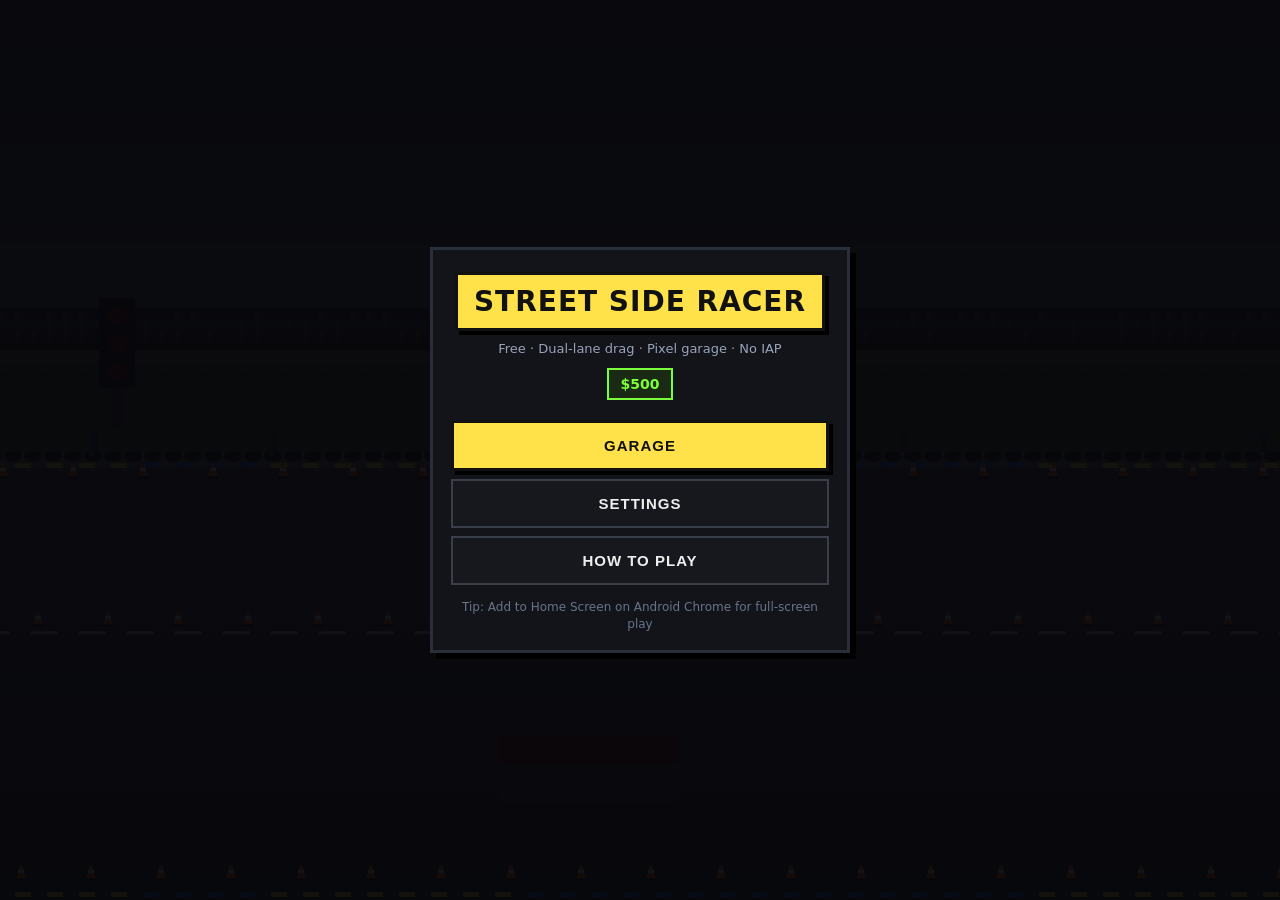
<file: index.html>
<!DOCTYPE html>
<html lang="en">
<head>
  <meta charset="UTF-8" />
  <meta name="viewport" content="width=device-width, initial-scale=1, maximum-scale=1, user-scalable=no, viewport-fit=cover" />
  <meta name="apple-mobile-web-app-capable" content="yes" />
  <meta name="apple-mobile-web-app-status-bar-style" content="black-translucent" />
  <meta name="mobile-web-app-capable" content="yes" />
  <meta name="screen-orientation" content="portrait" />
  <meta name="theme-color" content="#0a0a0c" />
  <link rel="manifest" href="manifest.json" />
  <link rel="icon" href="icons/icon-192.png" />
  <link rel="apple-touch-icon" href="icons/icon-192.png" />
  <title>Street Side Racer</title>
  <link rel="stylesheet" href="css/style.css?v=9" />
</head>
<body>
  <div id="rotate-gate" class="rotate-gate soft-prompt hidden" aria-live="polite">
    <div class="rotate-card pixel-panel">
      <div class="rotate-icon" aria-hidden="true">📱</div>
      <div class="pixel-banner">HOLD VERTICAL</div>
      <p>This game plays <b>vertical</b>. Flip the phone upright — or tap GOT IT to continue in landscape.</p>
      <button type="button" id="btn-rotate-dismiss" class="primary">GOT IT</button>
    </div>
  </div>
  <div id="app">
    <canvas id="game" width="720" height="1280"></canvas>
    <div id="fps-counter" class="fps-counter hidden">-- FPS</div>

    <!-- HUD overlay — PCR/Apex-like: bottom pedals, tach + shifts, nitro left -->
    <div id="hud" class="hidden">
      <button id="btn-pause" class="hud-btn pause" aria-label="Pause">❚❚</button>
      <div id="timer" class="timer">0.00</div>

      <div id="race-gap" class="race-gap" aria-live="polite">
        <div class="gap-row you"><span class="gap-tag">YOU</span><span id="gap-you-et">—.——</span><span id="gap-you-mph">0</span></div>
        <div class="gap-meter"><div id="gap-bar" class="gap-bar"></div><span id="gap-delta">EVEN</span></div>
        <div class="gap-row rival"><span class="gap-tag">RIVAL</span><span id="gap-rival-et">—.——</span><span id="gap-rival-mph">0</span></div>
      </div>

      <button id="btn-nitro" class="nitro" aria-label="Nitrous">
        <svg viewBox="0 0 64 64" class="nitro-icon" aria-hidden="true">
          <ellipse cx="32" cy="38" rx="14" ry="18" fill="none" stroke="currentColor" stroke-width="3"/>
          <rect x="26" y="12" width="12" height="10" rx="2" fill="none" stroke="currentColor" stroke-width="3"/>
          <path d="M22 28h20" stroke="currentColor" stroke-width="3"/>
        </svg>
        <span>NOS</span>
        <svg class="nitro-ring" viewBox="0 0 100 100">
          <circle cx="50" cy="50" r="44" pathLength="100" />
        </svg>
      </button>

      <!-- Bottom control bar -->
      <div class="hud-bottom">
        <button id="btn-brake" class="pedal pedal-brake" aria-label="Brake"><span class="pedal-grid"></span><span class="pedal-lab">BRAKE</span></button>
        <button id="btn-throttle" class="pedal pedal-gas" aria-label="Throttle"><span class="pedal-grid"></span><span class="pedal-lab">GAS</span></button>

        <div class="tach-cluster">
          <button id="btn-down" class="shift shift-minus" aria-label="Downshift">−</button>
          <div id="tach" class="tach">
            <canvas id="tach-canvas" width="280" height="280"></canvas>
            <div class="tach-readout">
              <div id="gear-label">1<span>ST</span></div>
              <div id="speed-label">0<span>MPH</span></div>
            </div>
          </div>
          <button id="btn-up" class="shift shift-plus" aria-label="Upshift">+</button>
        </div>
      </div>

      <div id="banner" class="banner"></div>
    </div>

    <!-- Main menu -->
    <div id="menu" class="overlay">
      <div class="menu-card pixel-panel">
        <div class="pixel-banner title-banner">STREET SIDE RACER</div>
        <p class="tagline">Free · Dual-lane drag · Pixel garage · No IAP</p>
        <div class="cash-pill" id="menu-cash">$0</div>
        <button id="btn-garage" class="primary">GARAGE</button>
        <button id="btn-settings" class="ghost">SETTINGS</button>
        <button id="btn-howto" class="ghost">HOW TO PLAY</button>
        <p class="hint">Tip: Add to Home Screen on Android Chrome for full-screen play</p>
      </div>
    </div>

    <!-- Settings -->
    <div id="settings" class="overlay hidden">
      <div class="menu-card settings-card pixel-panel">
        <div class="pixel-banner">SETTINGS</div>
        <p class="tagline">100% free · Graphics &amp; audio · Persists on this device</p>

        <div class="settings-section">
          <div class="settings-label">GRAPHICS PRESET</div>
          <div class="preset-row" id="gfx-presets">
            <button type="button" data-preset="Low" class="preset-btn">LOW</button>
            <button type="button" data-preset="Medium" class="preset-btn">MED</button>
            <button type="button" data-preset="High" class="preset-btn active">HIGH</button>
            <button type="button" data-preset="Ultra" class="preset-btn">ULTRA</button>
          </div>
        </div>

        <div class="settings-section">
          <div class="settings-label">RESOLUTION SCALE</div>
          <div class="preset-row" id="res-presets">
            <button type="button" data-res="720" class="preset-btn">720</button>
            <button type="button" data-res="1080" class="preset-btn active">1080</button>
            <button type="button" data-res="1440" class="preset-btn">1440</button>
            <button type="button" data-res="2160" class="preset-btn">4K</button>
          </div>
          <p class="settings-hint">Backing store height; clamped to screen × device pixel ratio</p>
        </div>

        <div class="settings-section toggles">
          <label class="toggle-row"><input type="checkbox" id="opt-smoke" checked /> Tire smoke</label>
          <label class="toggle-row"><input type="checkbox" id="opt-blur" checked /> Motion blur</label>
          <label class="toggle-row"><input type="checkbox" id="opt-reflect" checked /> Road reflections</label>
          <label class="toggle-row"><input type="checkbox" id="opt-crowd" checked /> Crowd / detail density</label>
          <label class="toggle-row"><input type="checkbox" id="opt-fps" /> Show FPS counter</label>
        </div>

        <div class="settings-section">
          <div class="settings-label">AUDIO</div>
          <label class="toggle-row"><input type="checkbox" id="opt-mute" /> Mute</label>
          <label class="slider-row">Master <input type="range" id="vol-master" min="0" max="100" value="75" /></label>
          <label class="slider-row">Engine <input type="range" id="vol-engine" min="0" max="100" value="70" /></label>
          <label class="slider-row">SFX <input type="range" id="vol-sfx" min="0" max="100" value="70" /></label>
          <label class="toggle-row"><input type="checkbox" id="opt-crowd-bed" checked /> Crowd bed (low)</label>
        </div>

        <button id="btn-settings-back" class="primary">DONE</button>
      </div>
    </div>

    <!-- Garage — car grid + class filter + dyno -->
    <div id="garage" class="overlay hidden">
      <div class="garage-shell">
        <header class="garage-top">
          <button id="btn-garage-back" class="ghost slim">← MENU</button>
          <div class="pixel-banner garage-banner">SHOW OFF YOUR GARAGE</div>
          <div class="cash-pill" id="garage-cash">$0</div>
        </header>

        <div class="garage-main">
          <aside class="class-filter" id="class-filter" aria-label="Class filter">
            <button type="button" class="class-chip active" data-class="ALL">★</button>
            <button type="button" class="class-chip" data-class="E">E</button>
            <button type="button" class="class-chip" data-class="D">D</button>
            <button type="button" class="class-chip" data-class="C">C</button>
            <button type="button" class="class-chip" data-class="B">B</button>
            <button type="button" class="class-chip" data-class="A">A</button>
            <button type="button" class="class-chip" data-class="S">S</button>
          </aside>

          <div class="garage-center">
            <div class="car-grid" id="car-grid"></div>

            <div class="garage-detail">
              <div class="garage-preview">
                <canvas id="garage-canvas" width="720" height="280"></canvas>
                <div class="car-meta">
                  <div id="garage-car-name">Dodge Charger</div>
                  <div id="garage-car-stats" class="car-stats-line"></div>
                  <div id="garage-class-tag" class="class-tag"><span class="cls">D</span><span class="rtg">200</span></div>
                </div>
              </div>

              <div class="dyno-panel pixel-panel">
                <div class="pixel-banner dyno-banner">PERFECT YOUR TUNE</div>
                <canvas id="dyno-canvas" width="560" height="240"></canvas>
                <div class="dyno-legend"><span class="lg-power">POWER</span><span class="lg-torque">TORQUE</span></div>
              </div>
            </div>

            <div class="garage-tabs">
              <button class="tab active" data-tab="eng">ENGINE</button>
              <button class="tab" data-tab="perf">PERFORMANCE</button>
              <button class="tab" data-tab="cos">COSMETICS</button>
            </div>

            <div id="panel-eng" class="upgrade-panel"></div>
            <div id="panel-perf" class="upgrade-panel hidden"></div>
            <div id="panel-cos" class="upgrade-panel hidden"></div>
          </div>
        </div>

        <footer class="garage-foot">
          <button id="btn-garage-race" class="primary">START RACE</button>
        </footer>
      </div>
    </div>

    <!-- How to -->
    <div id="howto" class="overlay hidden">
      <div class="menu-card pixel-panel">
        <div class="pixel-banner">HOW TO PLAY</div>
        <ul class="howto-list">
          <li>Open <b>GARAGE</b> — pick a car (Charger is default) — all free</li>
          <li>Filter by class <b>E–S</b>, check rating tags, tune on the <b>dyno</b></li>
          <li>Choose a <b>factory engine</b>, then stack earnable performance &amp; cosmetics</li>
          <li><b>1v1 dual-lane</b> — you and the AI race side-by-side for the full ¼-mile</li>
          <li>Watch the Christmas tree — go on <b style="color:#7CFF3A">GREEN</b> (hold <b>BRAKE</b> to stay staged)</li>
          <li>Hold <b>GAS</b> · tap <b>+ / −</b> near the tach · hold <b>NOS</b> for boost</li>
          <li>Upshift in the <b style="color:#7CFF3A">green</b> tach zone for best ET</li>
          <li>Too much torque vs tire grip = <b>wheelspin</b> — mass, aero &amp; weight transfer matter</li>
          <li>Play in <b>portrait</b> (tall) — landscape also works</li>
          <li>Win races to earn cash — no ads, no IAP, ever</li>
        </ul>
        <button id="btn-howto-back" class="primary">GOT IT</button>
      </div>
    </div>

    <!-- Pause -->
    <div id="pause" class="overlay hidden">
      <div class="menu-card pixel-panel">
        <div class="pixel-banner">PAUSED</div>
        <button id="btn-resume" class="primary">RESUME</button>
        <button id="btn-pause-settings" class="ghost">SETTINGS</button>
        <button id="btn-quit" class="ghost">QUIT TO MENU</button>
      </div>
    </div>

    <!-- Result -->
    <div id="result" class="overlay hidden">
      <div class="menu-card pixel-panel">
        <div class="pixel-banner" id="result-banner">RESULT</div>
        <h2 id="result-title" class="sr-only">YOU WIN!</h2>
        <p id="result-stats" class="stats"></p>
        <p id="result-payout" class="payout"></p>
        <button id="btn-again" class="primary">RACE AGAIN</button>
        <button id="btn-result-garage" class="ghost">GARAGE</button>
        <button id="btn-menu" class="ghost">MAIN MENU</button>
      </div>
    </div>
  </div>

  <script src="js/cars.js?v=9"></script>
  <script src="js/cars-draw.js?v=9"></script>
  <script src="js/audio.js?v=9"></script>
  <script src="js/game.js?v=9"></script>
</body>
</html>
</file>
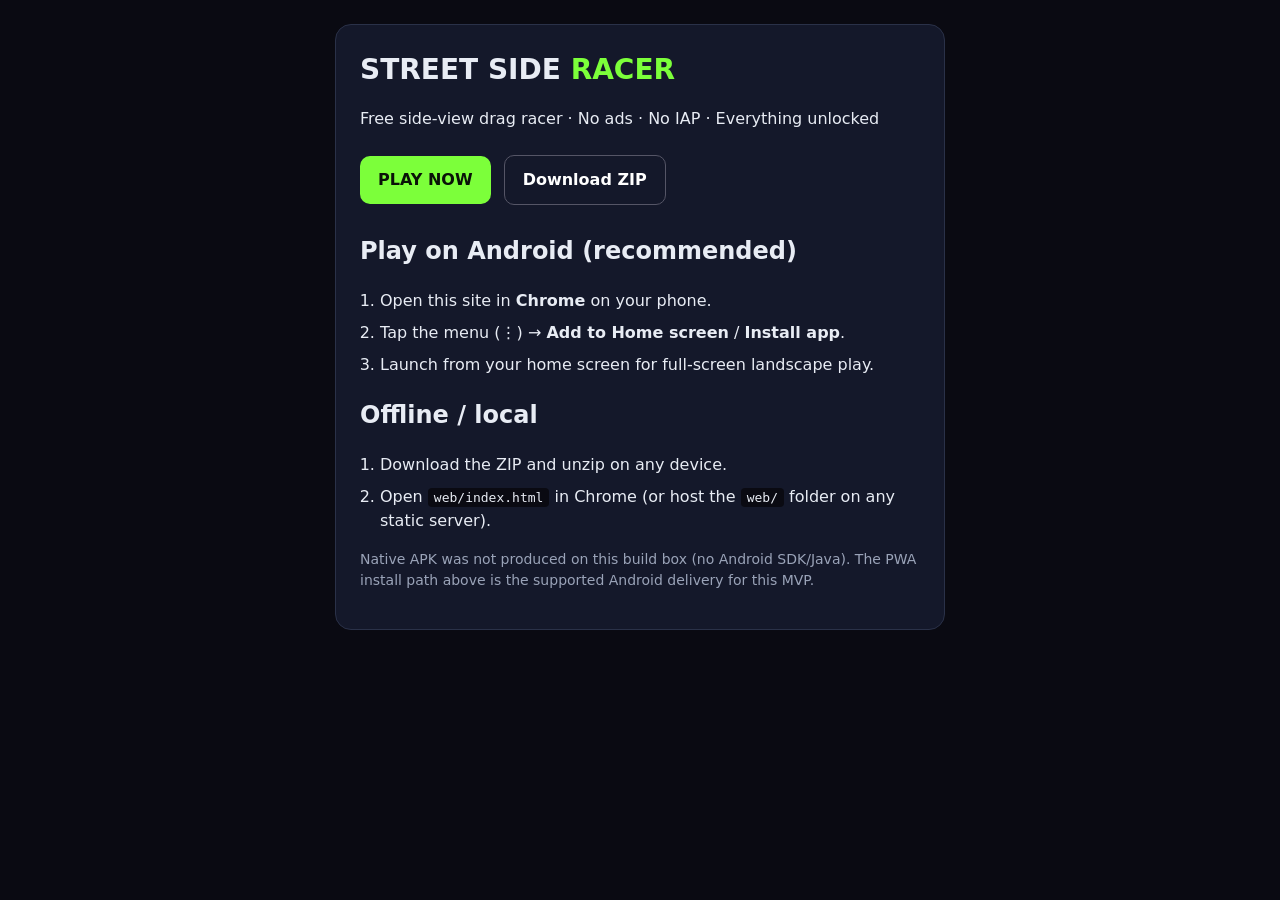
<file: download.html>
<!DOCTYPE html>
<html lang="en">
<head>
  <meta charset="UTF-8" />
  <meta name="viewport" content="width=device-width, initial-scale=1" />
  <title>Install Street Side Racer</title>
  <style>
    body { font-family: system-ui, sans-serif; background:#0a0a12; color:#e8ecf4; margin:0; padding:24px; line-height:1.5; }
    .card { max-width:560px; margin:0 auto; background:#14182a; border-radius:16px; padding:24px; border:1px solid #2a3148; }
    h1 { margin:0 0 8px; font-size:28px; }
    h1 span { color:#7CFF3A; }
    a.btn { display:inline-block; margin:8px 8px 8px 0; padding:12px 18px; background:#7CFF3A; color:#0a1208; font-weight:800; text-decoration:none; border-radius:10px; }
    a.ghost { background:transparent; color:#fff; border:1px solid #556; }
    ol { padding-left:20px; }
    li { margin:8px 0; }
    code { background:#0a0a12; padding:2px 6px; border-radius:4px; }
    .note { color:#9aa3b8; font-size:14px; margin-top:16px; }
  </style>
</head>
<body>
  <div class="card">
    <h1>STREET SIDE <span>RACER</span></h1>
    <p>Free side-view drag racer · No ads · No IAP · Everything unlocked</p>
    <p>
      <a class="btn" href="index.html">PLAY NOW</a>
      <a class="btn ghost" href="street-side-racer-web.zip">Download ZIP</a>
    </p>
    <h2>Play on Android (recommended)</h2>
    <ol>
      <li>Open this site in <b>Chrome</b> on your phone.</li>
      <li>Tap the menu (⋮) → <b>Add to Home screen</b> / <b>Install app</b>.</li>
      <li>Launch from your home screen for full-screen landscape play.</li>
    </ol>
    <h2>Offline / local</h2>
    <ol>
      <li>Download the ZIP and unzip on any device.</li>
      <li>Open <code>web/index.html</code> in Chrome (or host the <code>web/</code> folder on any static server).</li>
    </ol>
    <p class="note">Native APK was not produced on this build box (no Android SDK/Java). The PWA install path above is the supported Android delivery for this MVP.</p>
  </div>
</body>
</html>
</file>
<file: css/style.css>
* { box-sizing: border-box; margin: 0; padding: 0; -webkit-tap-highlight-color: transparent; image-rendering: pixelated; }
html, body {
  width: 100%; height: 100%; overflow: hidden;
  background: #07070a; color: #f0f0f0;
  font-family: "Segoe UI", system-ui, -apple-system, Roboto, sans-serif;
  touch-action: none; user-select: none; -webkit-user-select: none;
}
#app {
  position: relative; width: 100%; height: 100%;
  max-width: 100vw; max-height: 100vh;
  margin: 0 auto; background: #0a0a0c;
}
#game {
  display: block; width: 100%; height: 100%;
  object-fit: cover; background: #1a1e24;
  image-rendering: pixelated;
}
.hidden { display: none !important; }
.sr-only { position:absolute; width:1px; height:1px; overflow:hidden; clip:rect(0,0,0,0); }

/* —— Pixel chrome —— */
.pixel-banner {
  display: inline-block;
  background: #ffe14a;
  color: #111;
  font-weight: 900;
  font-size: clamp(12px, 2.8vw, 16px);
  letter-spacing: 1px;
  padding: 8px 14px;
  border: 3px solid #111;
  box-shadow: 4px 4px 0 #000;
  text-transform: uppercase;
  image-rendering: pixelated;
}
.pixel-banner.title-banner {
  font-size: clamp(18px, 5vw, 28px);
  margin-bottom: 10px;
  padding: 10px 16px;
}
.pixel-panel {
  background: #12141a;
  border: 3px solid #2a2e38;
  box-shadow: 6px 6px 0 #000;
  border-radius: 0 !important;
}

/* HUD */
#hud { position: absolute; inset: 0; pointer-events: none; z-index: 5; }
#hud > * { pointer-events: auto; }

.hud-btn.pause {
  position: absolute; top: max(12px, env(safe-area-inset-top));
  left: max(12px, env(safe-area-inset-left));
  width: 48px; height: 48px;
  border: 3px solid #c8c8c8; background: rgba(0,0,0,0.55); color: #fff;
  font-size: 16px; letter-spacing: 2px; cursor: pointer; border-radius: 0;
}
.timer {
  position: absolute; top: max(14px, env(safe-area-inset-top));
  right: max(16px, env(safe-area-inset-right));
  font-size: clamp(28px, 6vw, 42px); font-weight: 800;
  font-variant-numeric: tabular-nums;
  text-shadow: 3px 3px 0 #000;
  pointer-events: none;
  color: #ffe14a;
}

.race-gap {
  position: absolute;
  top: max(8px, env(safe-area-inset-top));
  left: 50%; transform: translateX(-50%);
  width: min(240px, 36vw);
  background: rgba(0,0,0,0.5);
  border: 1px solid #3a3a44;
  padding: 3px 8px 4px;
  pointer-events: none;
  font-variant-numeric: tabular-nums;
}
.gap-row {
  display: flex; align-items: center; justify-content: space-between;
  gap: 8px; font-size: clamp(11px, 2.4vw, 13px); font-weight: 800;
}
.gap-row .gap-tag { opacity: 0.7; width: 42px; }
.gap-row.you { color: #7CFF3A; }
.gap-row.rival { color: #7ab8ff; }
.gap-meter {
  position: relative; height: 14px; margin: 4px 0;
  background: rgba(255,255,255,0.08); overflow: hidden;
}
.gap-bar {
  position: absolute; top: 0; bottom: 0; left: 50%; width: 8%;
  background: linear-gradient(90deg, #7CFF3A, #5ad0ff);
  transform: translateX(-50%);
}
#gap-delta {
  position: absolute; inset: 0; display: flex; align-items: center; justify-content: center;
  font-size: 9px; font-weight: 800; letter-spacing: 1px; color: #fff;
}

.nitro {
  position: absolute;
  left: max(10px, env(safe-area-inset-left));
  top: auto; bottom: max(96px, calc(env(safe-area-inset-bottom) + 88px));
  transform: none;
  width: 56px; height: 56px; border-radius: 50%;
  border: 2px solid #3a4a5a; background: rgba(8,10,16,0.55);
  color: #cfe8ff; cursor: pointer;
  display: flex; flex-direction: column; align-items: center; justify-content: center;
  gap: 1px; font-size: 9px; font-weight: 800; letter-spacing: 1px;
}
.nitro .nitro-icon { width: 24px; height: 24px; }
.nitro .nitro-ring {
  position: absolute; inset: 0; width: 100%; height: 100%;
  transform: rotate(-90deg); pointer-events: none;
}
.nitro .nitro-ring circle {
  fill: none; stroke: #5ad0ff; stroke-width: 5;
  stroke-dasharray: 100; stroke-dashoffset: 0; stroke-linecap: butt;
}
.nitro.active .nitro-ring circle { stroke: #7CFF3A; }
.nitro.empty { opacity: 0.45; }

/* Bottom pedals + tach cluster (Apex/PCR layout) */
.hud-bottom {
  position: absolute;
  left: 0; right: 0; bottom: 0;
  height: clamp(72px, 16vh, 110px);
  pointer-events: none;
  display: flex; align-items: flex-end; justify-content: center;
  padding-bottom: max(6px, env(safe-area-inset-bottom));
}
.hud-bottom > * { pointer-events: auto; }

.pedal {
  position: absolute;
  bottom: max(8px, env(safe-area-inset-bottom));
  width: clamp(52px, 9vw, 68px);
  height: clamp(58px, 12vh, 72px);
  border: 2px solid #555;
  background: rgba(42,44,50,0.72);
  color: #ddd;
  font-weight: 900; letter-spacing: 1px;
  cursor: pointer; border-radius: 0;
  display: flex; flex-direction: column; align-items: center; justify-content: flex-end;
  padding-bottom: 6px;
  box-shadow: inset 0 0 0 1px #1a1a1e, 2px 2px 0 #000;
}
.pedal-grid {
  position: absolute; inset: 8px 8px 28px;
  background:
    repeating-linear-gradient(0deg, transparent, transparent 6px, rgba(0,0,0,0.35) 6px, rgba(0,0,0,0.35) 7px),
    repeating-linear-gradient(90deg, transparent, transparent 6px, rgba(0,0,0,0.35) 6px, rgba(0,0,0,0.35) 7px);
  opacity: 0.7;
}
.pedal-lab { position: relative; z-index: 1; font-size: clamp(11px, 2.4vw, 14px); }
.pedal:active, .pedal.pressed { transform: translateY(2px); background: #3a3c44; }
.pedal-brake { left: max(12px, env(safe-area-inset-left)); border-color: #884444; }
.pedal-brake.pressed, .pedal-brake:active { background: #5a2020; color: #fff; }
.pedal-gas { left: max(calc(10px + clamp(52px, 9vw, 68px) + 8px), calc(env(safe-area-inset-left) + 64px)); border-color: #448844; }
.pedal-gas.pressed, .pedal-gas:active { background: #1e4a1e; color: #b8ff8a; }

.tach-cluster {
  display: flex; align-items: center; gap: 8px;
  margin-bottom: 4px;
  pointer-events: auto;
}
.tach {
  position: relative;
  width: min(112px, 14vw, 22vh); height: min(112px, 14vw, 22vh);
  pointer-events: none;
  opacity: 0.92;
}
#tach-canvas { width: 100%; height: 100%; display: block; image-rendering: auto; }
.tach-readout {
  position: absolute; left: 50%; top: 54%; transform: translate(-50%, -50%);
  text-align: center; line-height: 1.05;
}
#gear-label {
  font-size: clamp(22px, 5vw, 34px); font-weight: 900;
  text-shadow: 2px 2px 0 #000;
}
#gear-label span { font-size: 0.45em; margin-left: 2px; opacity: 0.85; }
#speed-label {
  font-size: clamp(22px, 5vw, 34px); font-weight: 900;
  text-shadow: 2px 2px 0 #000;
}
#speed-label span {
  display: block; font-size: 0.32em; letter-spacing: 2px;
  opacity: 0.75; font-weight: 700; margin-top: 2px;
}

.shift {
  width: clamp(40px, 6vw, 48px); height: clamp(40px, 6vw, 48px);
  border: 2px solid #c8c8c8;
  background: rgba(30,32,40,0.75); color: #fff;
  font-size: clamp(20px, 4vw, 26px); font-weight: 300;
  line-height: 1; cursor: pointer; border-radius: 0;
  box-shadow: 2px 2px 0 #000;
}
.shift:active, .shift.pressed {
  background: #2a5030; border-color: #7CFF3A;
}

.banner {
  position: absolute; left: 50%; top: 26%;
  transform: translate(-50%, -50%);
  text-align: center; pointer-events: none;
  opacity: 0; transition: opacity 0.12s ease;
}
.banner.show { opacity: 1; }
.banner .go {
  font-size: clamp(22px, 5vw, 36px); font-weight: 900;
  letter-spacing: 2px;
  display: inline-block; line-height: 0.9;
  text-shadow: 2px 2px 0 #000;
  background: #ffe14a; color: #111;
  padding: 4px 12px; border: 2px solid #111;
  animation: banner-pop 0.28s ease-out;
}
.banner .sub {
  font-size: clamp(16px, 4vw, 24px); font-weight: 800;
  color: #fff; letter-spacing: 2px; margin-top: 10px;
  text-shadow: 2px 2px 0 #000;
}
.banner .warn { color: #ff5a5a; }
.banner .ok { color: #7CFF3A; }
.banner .sub.perfect-glow { color: #b8ff7a; text-shadow: 0 0 12px rgba(124,255,58,0.85), 2px 2px 0 #000; }
.banner .sub.good-glow { color: #9dff6a; }
@keyframes banner-pop {
  from { transform: scale(0.72); opacity: 0.2; }
  to { transform: scale(1); opacity: 1; }
}

/* Overlays */
.overlay {
  position: absolute; inset: 0; z-index: 20;
  display: flex; align-items: center; justify-content: center;
  background: rgba(6,6,10,0.94);
  padding: 16px;
}
.menu-card {
  width: min(420px, 100%); text-align: center;
  padding: 22px 18px 18px;
}
.menu-card h1, .menu-card h2 { font-weight: 900; margin-bottom: 10px; }
.tagline { color: #9aa3b8; font-size: 13px; margin-bottom: 12px; }
.hint { color: #6a7388; font-size: 12px; margin-top: 14px; line-height: 1.4; }
.stats { color: #c8d0e0; margin: 8px 0 12px; font-size: 15px; line-height: 1.5; }
.payout { color: #ffe14a; font-weight: 900; font-size: 18px; margin-bottom: 14px; }

.cash-pill {
  display: inline-block;
  background: #1a2a14;
  border: 2px solid #7CFF3A;
  color: #7CFF3A;
  font-weight: 900; font-size: 14px;
  padding: 6px 12px;
  margin-bottom: 12px;
  font-variant-numeric: tabular-nums;
}

button.primary, button.ghost {
  display: block; width: 100%; margin: 8px 0;
  padding: 14px 16px;
  font-size: 15px; font-weight: 900; letter-spacing: 1px;
  cursor: pointer; border-radius: 0;
}
button.primary {
  background: #ffe14a; color: #111;
  border: 3px solid #111;
  box-shadow: 4px 4px 0 #000;
}
button.primary:active { transform: translate(2px, 2px); box-shadow: 2px 2px 0 #000; }
button.ghost {
  background: #16181e; color: #eee;
  border: 2px solid #3a3e48;
}
button.ghost.slim, button.slim {
  width: auto; display: inline-block;
  padding: 8px 12px; font-size: 12px; margin: 0;
}

.howto-list {
  text-align: left; list-style: none; margin: 0 0 16px;
  color: #d0d6e4; font-size: 13px; line-height: 1.5;
}
.howto-list li {
  padding: 7px 0 7px 16px; position: relative;
  border-bottom: 1px solid #22262e;
}
.howto-list li::before { content: "▸"; position: absolute; left: 0; color: #ffe14a; }

/* —— Garage —— */
#garage.overlay {
  align-items: stretch; justify-content: center;
  padding: max(8px, env(safe-area-inset-top)) 8px max(8px, env(safe-area-inset-bottom));
  overflow: auto; touch-action: pan-y;
}
.garage-shell {
  width: min(960px, 100%);
  display: flex; flex-direction: column; gap: 8px;
  margin: auto;
}
.garage-top {
  display: flex; align-items: center; justify-content: space-between; gap: 8px; flex-wrap: wrap;
}
.garage-top .cash-pill { margin: 0; }
.garage-banner { font-size: clamp(11px, 2.4vw, 14px); }

.garage-main {
  display: flex; gap: 8px; align-items: stretch; min-height: 0;
}
.class-filter {
  display: flex; flex-direction: column; gap: 5px;
  flex-shrink: 0; width: 48px;
  padding: 4px 0;
}
.class-chip {
  width: 48px; height: 44px;
  border: 2px solid #2a2e38;
  background: linear-gradient(180deg, #1c1e26, #12141a);
  color: #9aa3b8;
  font-weight: 900; font-size: 17px; cursor: pointer;
  box-shadow: inset 0 -2px 0 #0a0a0c;
}
.class-chip[data-class="E"] { color: #bbb; }
.class-chip[data-class="D"] { color: #5ad0ff; }
.class-chip[data-class="C"] { color: #7CFF3A; }
.class-chip[data-class="B"] { color: #ffe14a; }
.class-chip[data-class="A"] { color: #ff9a2a; }
.class-chip[data-class="S"] { color: #ff4a6a; }
.class-chip.active {
  background: #5ad0ff; color: #111 !important; border-color: #111;
  box-shadow: 0 0 0 1px #5ad0ff, inset 0 0 0 1px #fff;
}

.garage-center { flex: 1; min-width: 0; display: flex; flex-direction: column; gap: 8px; }

.car-grid {
  display: grid;
  grid-template-columns: repeat(auto-fill, minmax(148px, 1fr));
  gap: 10px;
  max-height: min(34vh, 280px);
  overflow-y: auto;
  touch-action: pan-y;
  padding: 4px;
  background: #0c0e12;
  border: 2px solid #1e222a;
}
.car-tile {
  position: relative;
  background: linear-gradient(180deg, #1a1e26 0%, #12141a 100%);
  border: 2px solid #2a2e38;
  padding: 8px 6px 10px;
  cursor: pointer;
  text-align: center;
  min-height: 110px;
  box-shadow: inset 0 0 0 1px rgba(255,255,255,0.03);
}
.car-tile:hover { border-color: #4a5060; }
.car-tile.selected {
  border-color: #5ad0ff;
  box-shadow: 0 0 0 1px #5ad0ff, inset 0 0 12px rgba(90,208,255,0.12);
}
.car-tile canvas {
  width: 100%; height: 72px;
  image-rendering: pixelated; display: block; margin: 0 auto;
  background: #0a0c10;
  border: 1px solid #1a1e26;
}
.car-tile .tile-name {
  font-size: 11px; font-weight: 900; margin-top: 6px;
  white-space: nowrap; overflow: hidden; text-overflow: ellipsis; color: #e0e4ec;
  letter-spacing: 0.3px;
}
.car-tile .tile-hp {
  font-size: 9px; font-weight: 800; color: #7a849c; margin-top: 2px;
}
.class-tag {
  position: absolute; top: 4px; left: 4px;
  display: inline-flex; font-size: 10px; font-weight: 900; line-height: 1;
  border: 1px solid #111;
}
.class-tag .cls {
  background: #5ad0ff; color: #111; padding: 3px 5px;
}
.class-tag .cls.E { background: #8a8a8a; }
.class-tag .cls.D { background: #5ad0ff; }
.class-tag .cls.C { background: #7CFF3A; color: #111; }
.class-tag .cls.B { background: #ffe14a; }
.class-tag .cls.A { background: #ff9a2a; }
.class-tag .cls.S { background: #ff4a6a; color: #fff; }
.class-tag .rtg {
  background: #fff; color: #111; padding: 3px 5px;
}

.garage-detail {
  display: grid;
  grid-template-columns: 1.1fr 1fr;
  gap: 8px;
}
@media (max-width: 720px) {
  .garage-detail { grid-template-columns: 1fr; }
}

.garage-preview {
  background: #12141a;
  border: 2px solid #2a2e38;
  padding: 6px;
  position: relative;
}
#garage-canvas {
  display: block; width: 100%; height: auto;
  max-height: 220px;
  background: #1a1e24;
  image-rendering: auto;
  border: 2px solid #1e222a;
}
.car-meta { text-align: center; margin-top: 4px; position: relative; }
#garage-car-name { font-weight: 900; font-size: clamp(13px, 3vw, 16px); }
.car-stats-line { color: #8a93a8; font-size: 11px; margin-top: 2px; }
#garage-class-tag { position: static; display: inline-flex; margin-top: 6px; }

.dyno-panel { padding: 8px; text-align: center; }
.dyno-banner { font-size: 11px; margin-bottom: 6px; }
#dyno-canvas {
  display: block; width: 100%; height: auto; max-height: 200px;
  background: #0a0c10; border: 2px solid #2a3140;
  image-rendering: auto;
}
.dyno-legend {
  display: flex; justify-content: center; gap: 16px;
  font-size: 10px; font-weight: 800; margin-top: 4px; letter-spacing: 1px;
}
.lg-power { color: #ff8a2a; }
.lg-power::before { content: ""; display: inline-block; width: 12px; height: 4px; background: #ff8a2a; margin-right: 6px; vertical-align: middle; }
.lg-torque { color: #4aa8ff; }
.lg-torque::before { content: ""; display: inline-block; width: 12px; height: 0; border-top: 3px dashed #4aa8ff; margin-right: 6px; vertical-align: middle; }

.garage-tabs { display: flex; gap: 6px; }
.garage-tabs .tab {
  flex: 1; padding: 10px;
  border: 2px solid #2a2e38;
  background: #16181e; color: #889;
  font-weight: 900; font-size: 11px; letter-spacing: 1px; cursor: pointer;
}
.garage-tabs .tab.active {
  background: #2a2410; border-color: #ffe14a; color: #ffe14a;
}

.upgrade-panel {
  background: #12141a;
  border: 2px solid #2a2e38;
  padding: 6px;
  max-height: min(28vh, 220px);
  overflow-y: auto; touch-action: pan-y;
}
.up-row {
  display: flex; align-items: center; gap: 8px;
  padding: 8px 6px;
  border-bottom: 1px solid #1e222a;
}
.up-row:last-child { border-bottom: none; }
.up-info { flex: 1; min-width: 0; text-align: left; }
.up-info .up-name { font-weight: 800; font-size: 12px; }
.up-info .up-desc { color: #7a849c; font-size: 10px; margin-top: 2px; }
.up-lvl { font-size: 11px; color: #ffe14a; font-weight: 800; white-space: nowrap; }
.up-buy {
  padding: 8px 10px;
  border: 2px solid #111;
  background: #ffe14a; color: #111;
  font-weight: 900; font-size: 11px; cursor: pointer; white-space: nowrap;
}
.up-buy:disabled { background: #2a2e38; color: #667; border-color: #222; cursor: default; }
.up-buy.maxed { background: #1a2a14; color: #7CFF3A; border-color: #7CFF3A; }

.cos-grid {
  display: grid; grid-template-columns: repeat(auto-fill, minmax(64px, 1fr));
  gap: 6px; padding: 4px;
}
.cos-swatch {
  aspect-ratio: 1; border: 2px solid #3a3e48;
  cursor: pointer; position: relative;
  display: flex; align-items: flex-end; justify-content: center;
  padding-bottom: 4px; font-size: 9px; font-weight: 800;
  text-shadow: 1px 1px 0 #000; color: #fff; background: #333;
}
.cos-swatch.selected { border-color: #ffe14a; box-shadow: 0 0 0 1px #ffe14a; }
.cos-swatch .cos-price {
  position: absolute; top: 3px; right: 3px;
  background: rgba(0,0,0,0.7); padding: 1px 3px; font-size: 8px; color: #7CFF3A;
}
.cos-section-title {
  font-size: 10px; font-weight: 900; letter-spacing: 1px;
  color: #9aa3b8; padding: 6px 6px 2px; text-align: left;
}
.garage-foot { margin-top: 2px; }
.garage-foot .primary { margin: 0; }

/* Settings */
.fps-counter {
  position: absolute; top: max(10px, env(safe-area-inset-top));
  left: 50%; transform: translateX(-50%);
  z-index: 30; pointer-events: none;
  font-size: 12px; font-weight: 900; letter-spacing: 1px;
  background: rgba(0,0,0,0.65); color: #ffe14a;
  padding: 4px 10px; border: 2px solid #3a3a20;
  font-variant-numeric: tabular-nums;
}
.settings-card {
  width: min(460px, 100%);
  max-height: min(92vh, 720px);
  overflow-y: auto; touch-action: pan-y; text-align: left;
}
.settings-card .pixel-banner { display: block; text-align: center; margin: 0 auto 10px; }
.settings-card .tagline { text-align: center; }
.settings-section { margin: 12px 0 14px; }
.settings-label {
  font-size: 11px; font-weight: 900; letter-spacing: 1.5px;
  color: #9aa3b8; margin-bottom: 8px;
}
.settings-hint { color: #6a7388; font-size: 11px; margin-top: 6px; line-height: 1.35; }
.preset-row { display: flex; gap: 6px; flex-wrap: wrap; }
.preset-btn {
  flex: 1; min-width: 58px; padding: 10px 6px;
  border: 2px solid #2a2e38; background: #16181e; color: #ccd;
  font-weight: 900; font-size: 12px; cursor: pointer;
}
.preset-btn.active { background: #2a2410; border-color: #ffe14a; color: #ffe14a; }
.toggle-row, .slider-row {
  display: flex; align-items: center; justify-content: space-between; gap: 10px;
  padding: 8px 2px; font-size: 13px; color: #d8deea;
  border-bottom: 1px solid #1e222a;
}
.toggle-row input[type="checkbox"] { width: 18px; height: 18px; accent-color: #ffe14a; }
.slider-row input[type="range"] { flex: 1; max-width: 62%; accent-color: #ffe14a; }

/* —— Portrait-first race HUD (S24 Ultra tall) —— */
/* Keep middle ~50% clear for cars; controls sit in bottom band */
@media (orientation: portrait) {
  .upgrade-panel { max-height: 22vh; }
  .car-grid { max-height: 22vh; }

  .hud-btn.pause {
    top: max(10px, env(safe-area-inset-top));
    left: max(10px, env(safe-area-inset-left));
    width: 44px; height: 44px; font-size: 14px;
  }
  .timer {
    top: max(10px, env(safe-area-inset-top));
    right: max(12px, env(safe-area-inset-right));
    font-size: clamp(22px, 6vw, 32px);
  }
  .race-gap {
    top: max(56px, calc(env(safe-area-inset-top) + 48px));
    width: min(260px, 72vw);
    padding: 4px 8px 5px;
  }
  .gap-row { font-size: clamp(11px, 3vw, 13px); }
  .gap-meter { height: 12px; margin: 3px 0; }

  /* Bottom pedals + compact tach above/near them — leave mid screen for cars */
  .hud-bottom {
    height: clamp(120px, 22vh, 160px);
    padding-bottom: max(8px, env(safe-area-inset-bottom));
    align-items: flex-end;
  }
  .tach-cluster {
    position: absolute;
    left: 50%; transform: translateX(-50%);
    bottom: max(78px, calc(env(safe-area-inset-bottom) + 70px));
    margin-bottom: 0;
    gap: 6px;
  }
  .tach {
    width: min(92px, 24vw); height: min(92px, 24vw);
    opacity: 0.95;
  }
  #gear-label, #speed-label { font-size: clamp(16px, 4.5vw, 22px); }
  .shift {
    width: clamp(40px, 11vw, 48px);
    height: clamp(40px, 11vw, 48px);
    font-size: clamp(20px, 5vw, 26px);
  }
  .pedal {
    width: clamp(64px, 18vw, 84px);
    height: clamp(68px, 12vh, 88px);
    bottom: max(10px, env(safe-area-inset-bottom));
  }
  .pedal-brake { left: max(14px, env(safe-area-inset-left)); }
  .pedal-gas {
    left: auto;
    right: max(14px, env(safe-area-inset-right));
  }
  .pedal-lab { font-size: clamp(12px, 3.2vw, 15px); }

  .nitro {
    left: max(12px, env(safe-area-inset-left));
    bottom: max(110px, calc(env(safe-area-inset-bottom) + 100px));
    width: 56px; height: 56px;
  }
  .nitro .nitro-icon { width: 22px; height: 22px; }

  .banner { top: 22%; }
  .banner .go { font-size: clamp(20px, 5.5vw, 32px); }
  .banner .sub { font-size: clamp(13px, 3.5vw, 18px); margin-top: 8px; }

  .fps-counter {
    top: max(58px, calc(env(safe-area-inset-top) + 50px));
    left: max(10px, env(safe-area-inset-left));
    transform: none;
  }
}

/* Tall phones (S24 Ultra ~19.5:9 portrait) — tighter chrome */
@media (orientation: portrait) and (max-aspect-ratio: 10/19) {
  .hud-bottom { height: clamp(128px, 20vh, 168px); }
  .tach { width: min(88px, 22vw); height: min(88px, 22vw); }
  .race-gap { width: min(240px, 68vw); }
}

/* Landscape still supported (no gate) — compact bottom HUD */
@media (orientation: landscape) {
  .hud-bottom { height: clamp(68px, 15vh, 96px); }
  .tach { width: min(104px, 12vw, 20vh); height: min(104px, 12vw, 20vh); }
  .nitro {
    top: auto;
    bottom: max(88px, calc(env(safe-area-inset-bottom) + 78px));
    width: 52px; height: 52px;
  }
  .nitro .nitro-icon { width: 18px; height: 18px; }
  .race-gap { width: min(220px, 32vw); padding: 2px 6px 3px; }
  .gap-row { font-size: 11px; }
  .gap-meter { height: 10px; margin: 2px 0; }
  .pedal {
    width: clamp(48px, 8vw, 62px);
    height: clamp(54px, 11vh, 68px);
  }
  .pedal-lab { font-size: 10px; }
  .shift { width: 42px; height: 42px; font-size: 22px; }
  .banner { top: 18%; }
  .banner .go { font-size: clamp(20px, 4.2vw, 30px); }
  .banner .sub { font-size: clamp(12px, 2.2vw, 16px); margin-top: 6px; }
  #gear-label, #speed-label { font-size: clamp(14px, 2.6vw, 20px); }
  .timer { font-size: clamp(18px, 3.5vw, 28px); }
}

@media (orientation: landscape) and (min-aspect-ratio: 18/9) {
  .hud-bottom { height: clamp(64px, 14vh, 88px); }
  .tach { width: min(96px, 11vw, 18vh); height: min(96px, 11vw, 18vh); }
  .pedal {
    width: clamp(46px, 7.5vw, 58px);
    height: clamp(50px, 10vh, 64px);
  }
}

/* Soft portrait tip (dismissible) — not a hard lock */
.rotate-gate {
  position: fixed; inset: 0; z-index: 9999;
  display: flex; align-items: flex-end; justify-content: center;
  background: rgba(5,5,8,0.55);
  padding: 20px;
  padding-bottom: max(28px, env(safe-area-inset-bottom));
  touch-action: none;
  user-select: none;
  -webkit-user-select: none;
  pointer-events: auto;
}
.rotate-gate.soft-prompt { align-items: flex-end; }
.rotate-gate.hidden { display: none !important; }
.rotate-card {
  width: min(340px, 92vw);
  text-align: center;
  padding: 18px 16px 14px;
}
.rotate-card p {
  color: #c8d0e0; font-size: 13px; line-height: 1.45; margin: 10px 0 12px;
}
.rotate-card .primary { margin-top: 4px; }
.rotate-icon {
  font-size: 40px; margin-bottom: 6px;
  display: inline-block;
}
</file>
